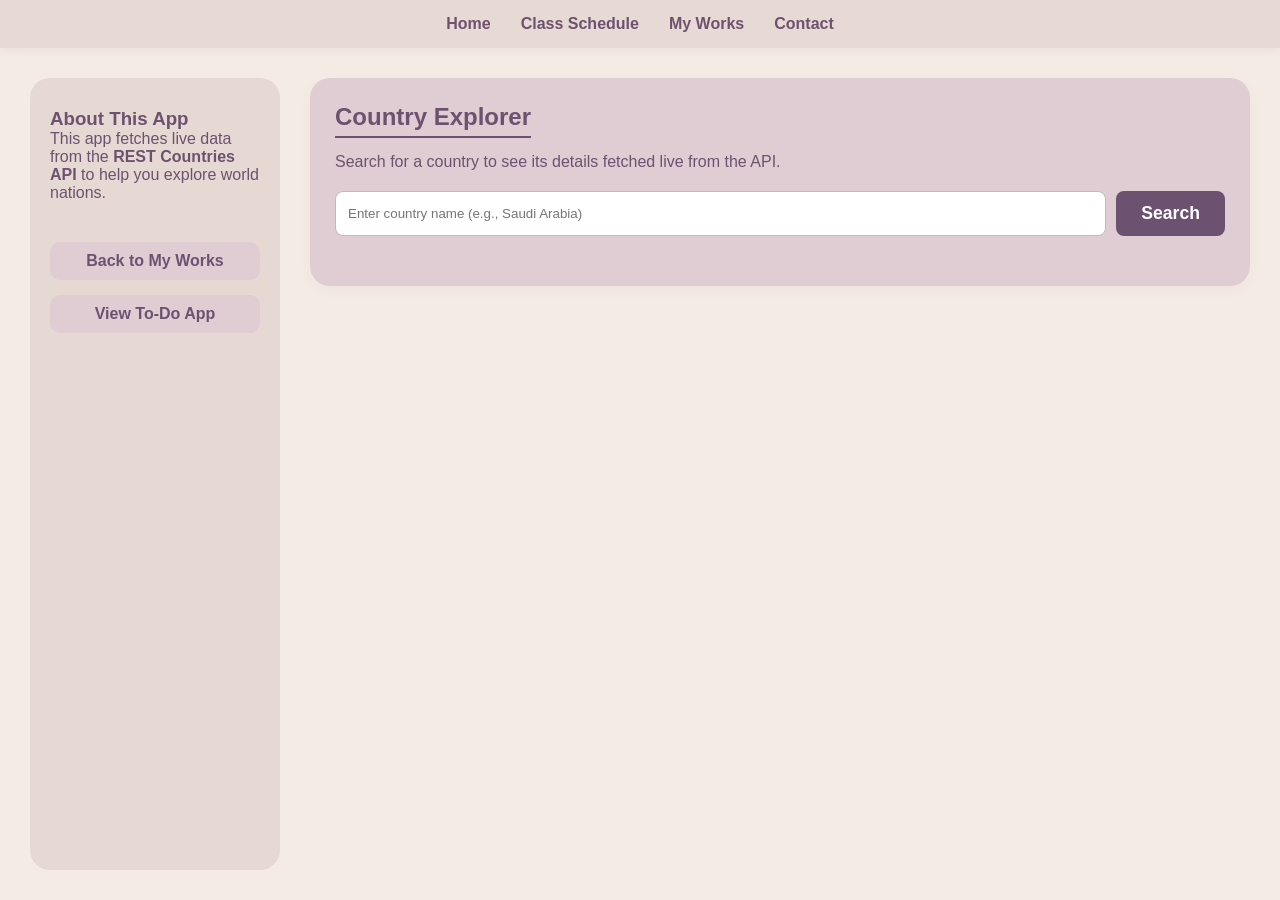
<file: app2.html>
<!DOCTYPE html>
<html lang="en">
<head>
    <meta charset="UTF-8">
    <meta name="viewport" content="width=device-width, initial-scale=1.0">
    <title>Country Explorer | API App</title>
    <link rel="stylesheet" href="style.css">
    <style>
        .search-container {
            display: flex;
            gap: 10px;
            margin-bottom: 25px;
        }
        .search-container input {
            flex: 1;
            padding: 12px;
            border: 1px solid #cbb4bc;
            border-radius: 8px;
        }
        .countries-grid {
            display: grid;
            grid-template-columns: repeat(auto-fill, minmax(200px, 1fr));
            gap: 20px;
            margin-top: 20px;
        }
        .country-card {
            background: #fff;
            border: 1px solid #eee;
            border-radius: 12px;
            padding: 15px;
            text-align: center;
            box-shadow: 0 2px 8px rgba(0,0,0,0.05);
        }
        .country-card img {
            width: 100%;
            height: 100px;
            object-fit: cover;
            border-radius: 6px;
            margin-bottom: 10px;
            border: 1px solid #f0f0f0;
        }
        .country-card h3 { font-size: 1.1em; margin-bottom: 8px; color: var(--dark-purple); }
        .country-card p { font-size: 0.85em; color: #666; margin: 4px 0; }
        .status-msg { text-align: center; padding: 20px; color: #6c5270; font-weight: bold; }
    </style>
</head>
<body>

    <header class="main-header">
        <nav>
            <a href="index.html">Home</a>
            <a href="schedule.html">Class Schedule</a>
            <a href="myworks.html" class="active">My Works</a>
            <a href="contact.html">Contact</a>
        </nav>
    </header>

    <div class="dashboard-wrapper">
        <aside class="sidebar">
            <div class="profile-section">
                <h3>About This App</h3>
                <p>This app fetches live data from the <strong>REST Countries API</strong> to help you explore world nations.</p>
            </div>
            <nav class="sidebar-nav" style="margin-top: 20px;">
                <a href="myworks.html" class="fragment-link">Back to My Works</a>
                <a href="part2.html" class="fragment-link">View To-Do App</a>
            </nav>
        </aside>

        <main class="main-content">
            <section class="card">
                <h2>Country Explorer</h2>
                <p style="margin-bottom: 20px;">Search for a country to see its details fetched live from the API.</p>

                <div class="search-container">
                    <input type="text" id="searchInput" placeholder="Enter country name (e.g., Saudi Arabia)">
                    <button id="searchBtn" class="submit-btn">Search</button>
                </div>

                <div id="statusMessage" class="status-msg" style="display: none;">Loading...</div>
                <div id="countriesGrid" class="countries-grid"></div>
            </section>
        </main>
    </div>

    <script>
        const searchInput = document.getElementById('searchInput');
        const searchBtn = document.getElementById('searchBtn');
        const countriesGrid = document.getElementById('countriesGrid');
        const statusMessage = document.getElementById('statusMessage');

        async function fetchCountry(name) {
            countriesGrid.innerHTML = '';
            statusMessage.style.display = 'block';
            statusMessage.textContent = 'Searching for countries...';

            try {
                const response = await fetch(`https://restcountries.com/v3.1/name/${name}`);
                if (!response.ok) throw new Error('Country not found');

                const data = await response.json();
                displayCountries(data);
                statusMessage.style.display = 'none';

            } catch (error) {
                statusMessage.textContent = 'No countries found. Please try a different name.';
            }
        }

        function displayCountries(countries) {
            countriesGrid.innerHTML = countries.map(country => `
                <div class="country-card">
                    <img src="${country.flags.svg}" alt="Flag of ${country.name.common}">
                    <h3>${country.name.common}</h3>
                    <p><strong>Capital:</strong> ${country.capital ? country.capital[0] : 'N/A'}</p>
                    <p><strong>Region:</strong> ${country.region}</p>
                    <p><strong>Population:</strong> ${country.population.toLocaleString()}</p>
                </div>
            `).join('');
        }

        searchBtn.addEventListener('click', () => {
            const query = searchInput.value.trim();
            if (query) fetchCountry(query);
        });

        searchInput.addEventListener('keypress', (e) => {
            if (e.key === 'Enter') {
                const query = searchInput.value.trim();
                if (query) fetchCountry(query);
            }
        });
    </script>
</body>
</html>
</file>
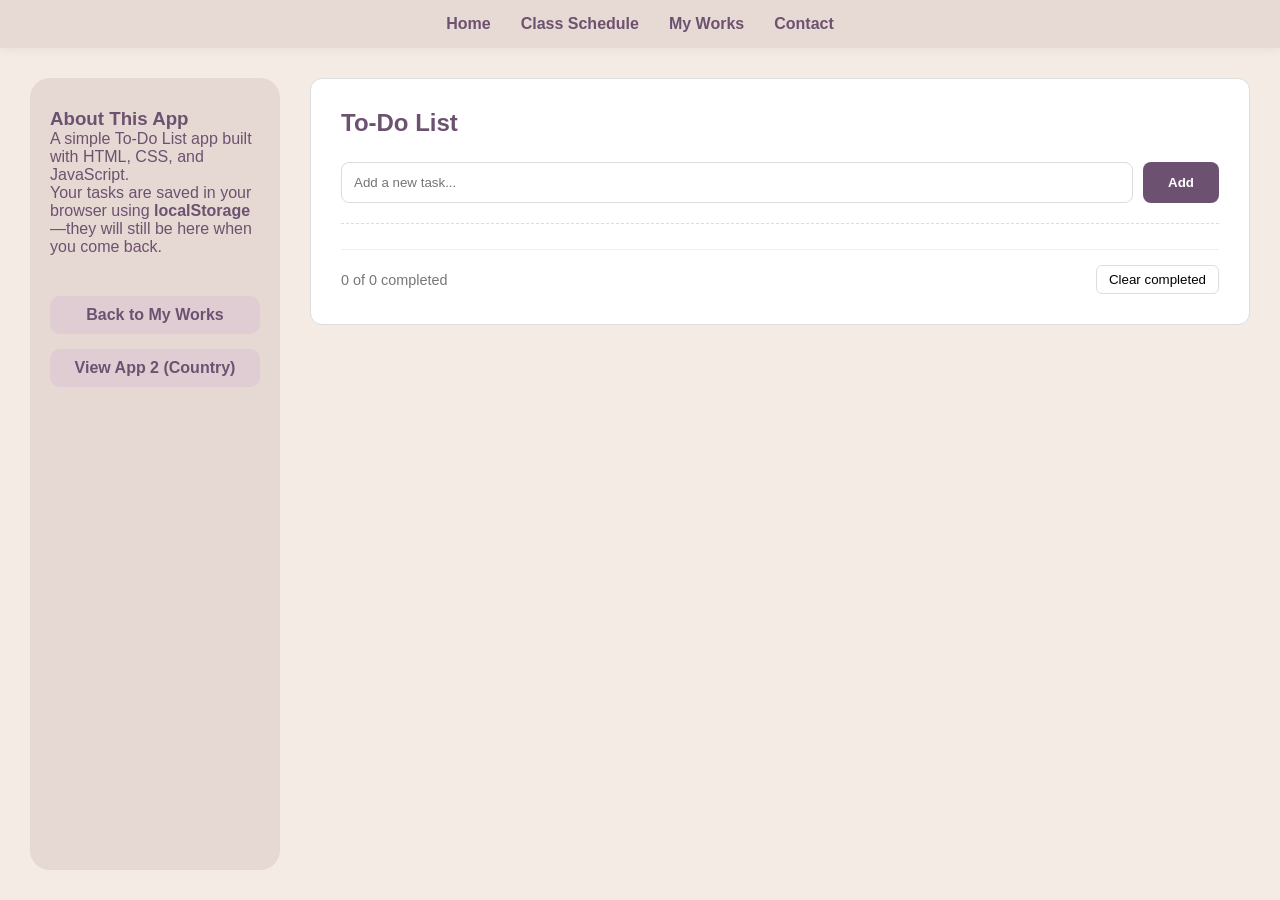
<file: part2.html>
<!DOCTYPE html>
<html lang="en">
<head>
    <meta charset="UTF-8">
    <meta name="viewport" content="width=device-width, initial-scale=1.0">
    <title>To-Do List App | Phase 2</title>
    <link rel="stylesheet" href="style.css">
    <style>
        .todo-container {
            background: #fff;
            border: 1px solid #ddd;
            padding: 30px;
            border-radius: 12px;
        }
        .todo-header {
            display: flex;
            gap: 10px;
            margin-bottom: 25px;
            border-bottom: 1px dashed #ddd;
            padding-bottom: 20px;
        }
        .todo-header input {
            flex: 1;
            padding: 12px;
            border: 1px solid #ddd;
            border-radius: 8px;
        }
        .todo-header button {
            background: var(--dark-purple);
            color: #fff;
            border: none;
            padding: 0 25px;
            border-radius: 8px;
            cursor: pointer;
            font-weight: bold;
        }
        .task-list {
            list-style: none;
            padding: 0;
            margin: 0;
        }
        .task-item {
            display: flex;
            align-items: center;
            justify-content: space-between;
            padding: 15px;
            border: 1px solid #f0f0f0;
            border-radius: 8px;
            margin-bottom: 12px;
        }
        .task-item.done span {
            text-decoration: line-through;
            color: #aaa;
        }
        .task-left {
            display: flex;
            align-items: center;
            gap: 15px;
        }
        .delete-btn {
            color: #f44336;
            background: none;
            border: none;
            font-size: 1.4em;
            cursor: pointer;
        }
        .todo-footer {
            display: flex;
            justify-content: space-between;
            align-items: center;
            margin-top: 25px;
            padding-top: 15px;
            border-top: 1px solid #eee;
            font-size: 0.9em;
            color: #777;
        }
        .clear-btn {
            background: none;
            border: 1px solid #ddd;
            padding: 6px 12px;
            border-radius: 6px;
            cursor: pointer;
        }
    </style>
</head>
<body>

    <header class="main-header">
        <nav>
            <a href="index.html">Home</a>
            <a href="schedule.html">Class Schedule</a>
            <a href="myworks.html" class="active">My Works</a>
            <a href="contact.html">Contact</a>
        </nav>
    </header>

    <div class="dashboard-wrapper">
        <aside class="sidebar">
            <div class="profile-section">
                <h3>About This App</h3>
                <p>A simple To-Do List app built with HTML, CSS, and JavaScript.</p>
                <p>Your tasks are saved in your browser using <strong>localStorage</strong>—they will still be here when you come back.</p>
            </div>
            <nav class="sidebar-nav" style="margin-top: 20px;">
                <a href="myworks.html" class="fragment-link">Back to My Works</a>
                <a href="app2.html" class="fragment-link">View App 2 (Country)</a>
            </nav>
        </aside>

        <main class="main-content">
            <section class="card" style="background: transparent; box-shadow: none; padding: 0;">
                <div class="todo-container">
                    <h2 style="border: none; margin-bottom: 20px;">To-Do List</h2>
                    
                    <div class="todo-header">
                        <input type="text" id="taskInput" placeholder="Add a new task...">
                        <button id="addBtn">Add</button>
                    </div>

                    <ul class="task-list" id="taskList"></ul>

                    <div class="todo-footer">
                        <span id="taskCount">0 of 0 completed</span>
                        <button class="clear-btn" id="clearBtn">Clear completed</button>
                    </div>
                </div>
            </section>
        </main>
    </div>

    <script>
        const taskInput = document.getElementById('taskInput');
        const addBtn = document.getElementById('addBtn');
        const taskList = document.getElementById('taskList');
        const taskCount = document.getElementById('taskCount');
        const clearBtn = document.getElementById('clearBtn');

        let tasks = JSON.parse(localStorage.getItem('myTasksData')) || [];

        function render() {
            taskList.innerHTML = '';
            let completedCount = 0;

            tasks.forEach((task, index) => {
                if(task.completed) completedCount++;

                const li = document.createElement('li');
                li.className = `task-item ${task.completed ? 'done' : ''}`;
                
                li.innerHTML = `
                    <div class="task-left">
                        <input type="checkbox" ${task.completed ? 'checked' : ''} onchange="toggleTask(${index})">
                        <span>${task.text}</span>
                    </div>
                    <button class="delete-btn" onclick="removeTask(${index})">&times;</button>
                `;
                taskList.appendChild(li);
            });

            taskCount.textContent = `${completedCount} of ${tasks.length} completed`;
            localStorage.setItem('myTasksData', JSON.stringify(tasks));
        }

        function addNewTask() {
            const text = taskInput.value.trim();
            if(text) {
                tasks.push({ text: text, completed: false });
                taskInput.value = '';
                render();
            }
        }

        window.toggleTask = function(index) {
            tasks[index].completed = !tasks[index].completed;
            render();
        };

        window.removeTask = function(index) {
            tasks.splice(index, 1);
            render();
        };

        clearBtn.addEventListener('click', () => {
            tasks = tasks.filter(task => !task.completed);
            render();
        });

        addBtn.addEventListener('click', addNewTask);
        taskInput.addEventListener('keypress', (e) => {
            if(e.key === 'Enter') addNewTask();
        });

        render();
    </script>
</body>
</html>
</file>
<file: style.css>
/* =========================================
   SECTION 1: GLOBAL VARIABLES & BASE STYLES
   ========================================= */
:root {
    --bg-color: #f4ece4; /* Light beige for background */
    --sidebar-bg: #e6d8d3; /* Sidebar background color */
    --card-bg: #dfcdd3; /* Light purple for cards */
    --dark-purple: #6c5270; /* Dark purple for text and icons */
    --hover-color: #8a6c8e; /* Hover state color */
}

* {
    margin: 0;
    padding: 0;
    box-sizing: border-box;
    font-family: 'Segoe UI', Tahoma, Geneva, Verdana, sans-serif;
}

body {
    /* Subtle pattern over the background color to meet assignment requirements */
    background-color: var(--bg-color);
    background-image: url('https://www.transparenttextures.com/patterns/stardust.png'); 
    color: var(--dark-purple);
    display: flex;
    flex-direction: column;
    min-height: 100vh; /* Ensures footer stays at the bottom */
}

/* =========================================
   SECTION 2: SHARED LAYOUT (Header & Footer)
   ========================================= */
/* Sticky Header */
.main-header {
    position: sticky;
    top: 0;
    background-color: rgba(230, 216, 211, 0.9);
    padding: 15px 30px;
    z-index: 1000;
    box-shadow: 0 2px 10px rgba(0,0,0,0.05);
}

.main-header nav {
    display: flex;
    justify-content: center;
    gap: 30px;
}

/* Links without underline */
a {
    text-decoration: none;
    color: var(--dark-purple);
    font-weight: bold;
    transition: color 0.3s ease;
}

a:hover {
    color: var(--hover-color);
}

/* Fixed Footer */
.main-footer {
    text-align: center;
    padding: 20px;
    background-color: var(--sidebar-bg);
    margin-top: auto;
}

/* Main Dashboard Grid */
.dashboard-wrapper {
    display: grid;
    grid-template-columns: 250px 1fr; /* Sidebar width + remaining space */
    gap: 30px;
    padding: 30px;
    flex: 1; 
}

/* Responsive Design for Mobile Screens */
@media (max-width: 768px) {
    .dashboard-wrapper {
        grid-template-columns: 1fr; /* Stacks layout vertically */
    }
}

/* =========================================
   SECTION 3: SIDEBAR & PROFILE
   ========================================= */
.sidebar {
    background-color: var(--sidebar-bg);
    border-radius: 20px;
    padding: 30px 20px;
    display: flex;
    flex-direction: column;
    align-items: center;
    gap: 20px;
}

/* Rounded Profile Picture */
.profile-pic {
    width: 120px;
    height: 120px;
    border-radius: 50%;
    object-fit: cover;
    border: 4px solid var(--dark-purple);
    transition: transform 0.3s ease;
}

.profile-pic:hover {
    transform: scale(1.05);
}

/* Navigation Links inside Sidebar */
.sidebar-nav {
    display: flex;
    flex-direction: column;
    gap: 15px;
    width: 100%;
}

.fragment-link {
    background-color: var(--card-bg);
    padding: 10px 15px;
    border-radius: 10px;
    text-align: center;
    transition: background-color 0.3s ease, color 0.3s ease;
}

.fragment-link:hover {
    background-color: var(--dark-purple);
    color: white;
}

/* Contact Info inside Sidebar */
.sidebar-contact {
    margin-top: auto;
    text-align: center;
    width: 100%;
}

.sidebar-contact h3 {
    color: var(--dark-purple);
    margin-bottom: 10px;
    font-size: 1.2em;
}

.contact-divider {
    border: none;
    border-top: 2px dashed #bba5b0;
    margin-bottom: 15px;
    width: 80%;
    margin-left: auto;
    margin-right: auto;
}

.contact-info {
    font-weight: bold;
    font-size: 0.9em;
    margin-bottom: 10px;
    color: var(--dark-purple);
}

.contact-info a {
    font-weight: normal;
    color: #4a5568;
}

.contact-info a:hover {
    text-decoration: underline;
}

.social-icons {
    display: flex;
    justify-content: center;
    gap: 15px;
    margin-top: 15px;
}

/* =========================================
   SECTION 4: PAGE 1 (INDEX.HTML) - CARDS & CV
   ========================================= */
.main-content {
    display: flex;
    flex-direction: column; 
    gap: 20px;
}

.card {
    background-color: var(--card-bg);
    padding: 25px;
    border-radius: 20px;
    box-shadow: 0 4px 15px rgba(0,0,0,0.03);
    transition: transform 0.3s ease;
}

.card:hover {
    transform: translateY(-5px);
}

.card h2 {
    margin-bottom: 15px;
    border-bottom: 2px solid var(--dark-purple);
    padding-bottom: 5px;
    display: inline-block;
}

.card ul {
    list-style-position: inside;
    line-height: 1.8;
}

/* Pseudo-elements for the First Letter */
.bio-text::first-letter {
    font-size: 2.5em;
    font-weight: bold;
    color: var(--dark-purple);
    float: left;
    margin-right: 8px;
    line-height: 1;
}

/* Highlight Animation for Fragment Links */
.card:target {
    animation: highlight-fade 2s ease-out; 
}

@keyframes highlight-fade {
    0% {
        background-color: #cbb4bc; 
        box-shadow: 0 0 20px var(--dark-purple); 
        transform: scale(1.02); 
    }
    100% {
        background-color: var(--card-bg); 
        box-shadow: 0 4px 15px rgba(0,0,0,0.03); 
        transform: scale(1); 
    }
}

/* =========================================
   SECTION 5: PAGE 2 (SCHEDULE.HTML) - TABLES
   ========================================= */
.table-responsive {
    overflow-x: auto; /* Allows horizontal scrolling on small screens */
}

.styled-table {
    width: 100%;
    border-collapse: collapse;
    margin: 20px 0;
    font-size: 0.95em;
    background-color: white;
    border-radius: 10px;
    overflow: hidden; /* Makes the table corners rounded */
}

.styled-table thead tr {
    background-color: var(--dark-purple);
    color: #ffffff;
    text-align: left;
}

.styled-table th,
.styled-table td {
    padding: 12px 15px;
    border: 1px solid #ddd;
    text-align: center;
}

.table-title {
    background-color: var(--hover-color);
    font-size: 1.1em;
    letter-spacing: 1px;
}

.day-col {
    font-weight: bold;
    background-color: #f3e8eb;
    color: var(--dark-purple);
}

/* Assignment requirements: Different colors and hover effects for odd/even rows */
.styled-table tbody tr:nth-child(even) {
    background-color: #fbf8f9; /* Light color for even rows */
}

.styled-table tbody tr:nth-child(odd) {
    background-color: #ffffff; /* White color for odd rows */
}

.styled-table tbody tr:nth-child(even):hover {
    background-color: #e5d5da; /* Hover effect for even rows */
    transition: background-color 0.3s ease;
}

.styled-table tbody tr:nth-child(odd):hover {
    background-color: #f0e6e9; /* Hover effect for odd rows */
    transition: background-color 0.3s ease;
}

/* =========================================
   SECTION 6: PAGE 3 (CONTACT.HTML) - FORM
   ========================================= */
.contact-form {
    display: flex;
    flex-direction: column;
    gap: 20px;
    margin-top: 15px;
}

.form-group {
    display: flex;
    flex-direction: column;
    gap: 8px;
}

.form-group label {
    font-weight: bold;
    color: var(--dark-purple);
}

.required {
    color: red;
}

/* Input Fields Styling */
.contact-form input[type="text"],
.contact-form input[type="email"],
.contact-form textarea {
    width: 100%;
    padding: 12px;
    border: 1px solid #cbb4bc;
    border-radius: 8px;
    background-color: #fcf8f9;
    color: var(--dark-purple);
    font-size: 1em;
}

.contact-form input:focus,
.contact-form textarea:focus {
    outline: none;
    border-color: var(--dark-purple);
    box-shadow: 0 0 5px rgba(108, 82, 112, 0.3);
}

/* Radio Buttons Styling */
.radio-options {
    display: flex;
    gap: 20px;
}

.radio-options label {
    font-weight: normal;
    cursor: pointer;
    display: flex;
    align-items: center;
    gap: 5px;
}

/* Submit Button Styling */
.submit-btn {
    background-color: var(--dark-purple);
    color: white;
    padding: 12px 25px;
    border: none;
    border-radius: 8px;
    font-size: 1.1em;
    font-weight: bold;
    cursor: pointer;
    transition: background-color 0.3s ease;
    align-self: flex-start;
}

.submit-btn:hover {
    background-color: var(--hover-color);
}
/* =========================================
   SECTION 7: APP 1 (TO-DO LIST)
   ========================================= */
.todo-input-group {
    display: flex;
    gap: 10px;
    margin-bottom: 20px;
}

.todo-input-group input {
    flex: 1;
    padding: 12px;
    border: 1px solid #cbb4bc;
    border-radius: 8px;
    background-color: #fcf8f9;
    color: var(--dark-purple);
    font-size: 1em;
}

.todo-input-group input:focus {
    outline: none;
    border-color: var(--dark-purple);
}

.todo-list {
    list-style: none !important; /* Removes default bullets */
    padding: 0;
}

.todo-item {
    background-color: var(--bg-color);
    padding: 15px;
    border-radius: 10px;
    margin-bottom: 10px;
    display: flex;
    justify-content: space-between;
    align-items: center;
    border-left: 5px solid var(--dark-purple);
    transition: all 0.3s ease;
}

/* Style for completed tasks */
.todo-item.completed {
    opacity: 0.6;
    border-left-color: #bba5b0;
}

.todo-item.completed span {
    text-decoration: line-through; /* Crosses out the text */
}

.todo-item span {
    cursor: pointer;
    flex: 1;
    font-weight: 500;
}

/* Delete Button */
.delete-btn {
    background-color: #d9534f;
    color: white;
    border: none;
    padding: 8px 12px;
    border-radius: 6px;
    cursor: pointer;
    font-weight: bold;
    transition: background-color 0.3s;
}

.delete-btn:hover {
    background-color: #c9302c;
}
</file>
